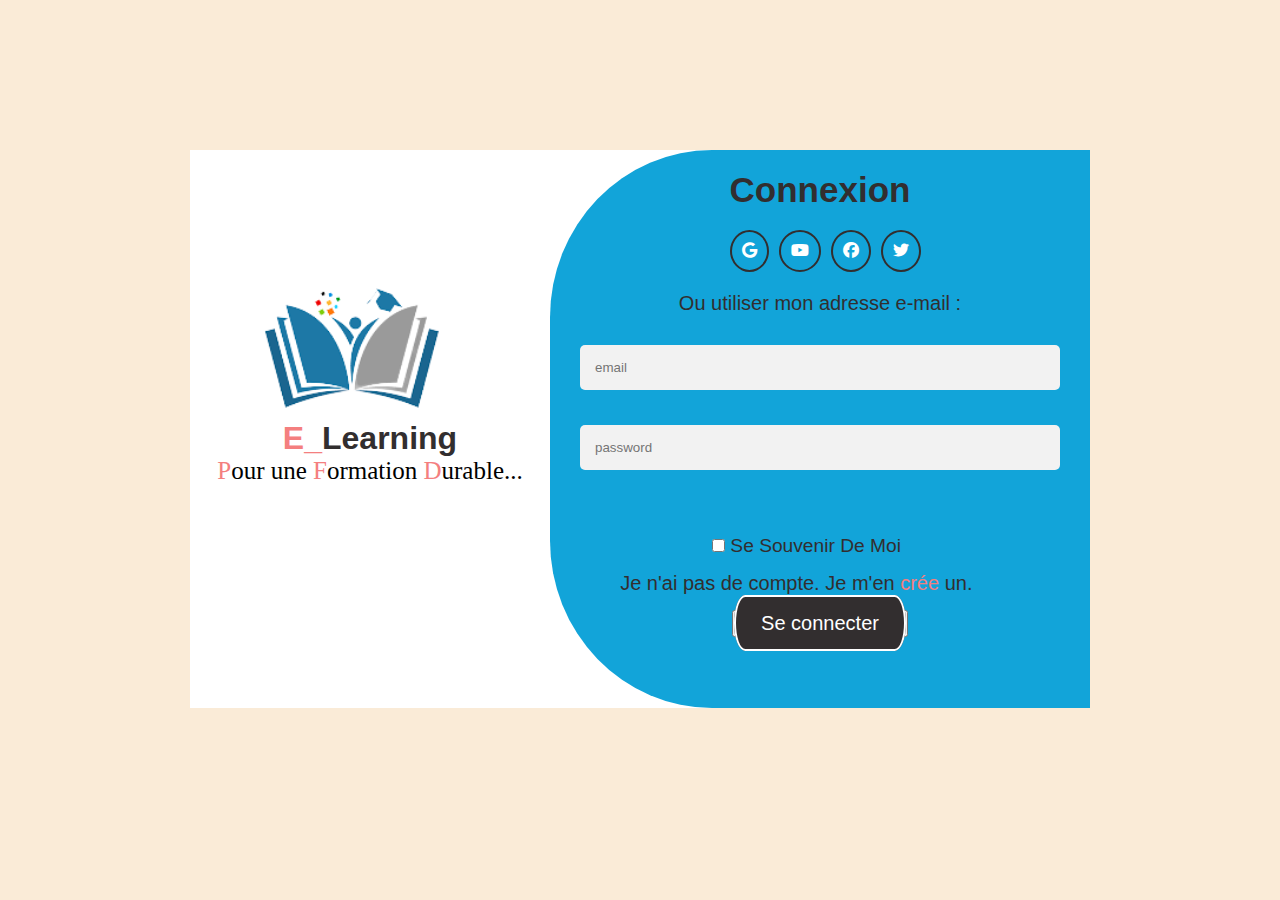
<file: HTML/connexion.html>
<!DOCTYPE html>
<html lang="en">
<head>
    <meta charset="UTF-8">
    <meta http-equiv="X-UA-Compatible" content="IE=edge">
    <meta name="viewport" content="width=device-width, initial-scale=1.0">
    <link rel="shortcut icon" href="./../Images/logo-removebg.png" type="image/x-icon">
    <title>Document</title>
    <link rel="stylesheet" href="https://cdnjs.cloudflare.com/ajax/libs/font-awesome/6.2.1/css/all.min.css">
    <link rel="stylesheet" href="./../CSS/connexion.css">
</head>
<body>
    <div class="container">
        <div class="titre">
            <img src="./../Images/logo-removebg.png" alt="">
            <h1><span>E_</span>Learning  </h1>
            <p><span>P</span>our une <span>F</span>ormation <span>D</span>urable...</p>
        </div>
        <form>
            <h2>Connexion</h2>
            <div class="social">
                <p><i class="fab fa-google"></i></p>
                <p><i class="fab fa-youtube"></i></p>
                <p><i class="fab fa-facebook"></i></p>
                <p><i class="fab fa-twitter"></i></p>
            </div>
            <p class="email">Ou utiliser mon adresse e-mail :</p>
            <div class="inputs">
                <input type="email" placeholder="email">
                <input type="password" placeholder="password">
            </div>
            <label for=""><input type="checkbox"> Se Souvenir De Moi</label>
            <p class="inscription">Je n'ai pas de compte. Je m'en <a href="./inscription.html"><span>crée</span></a> un.</p>
          
                <div style="text-align: center;">
                    <button><a href="./leCour.html">Se connecter</a></button>
                </div>
        </form>
    </div>
    
</body>
</html>
</file>
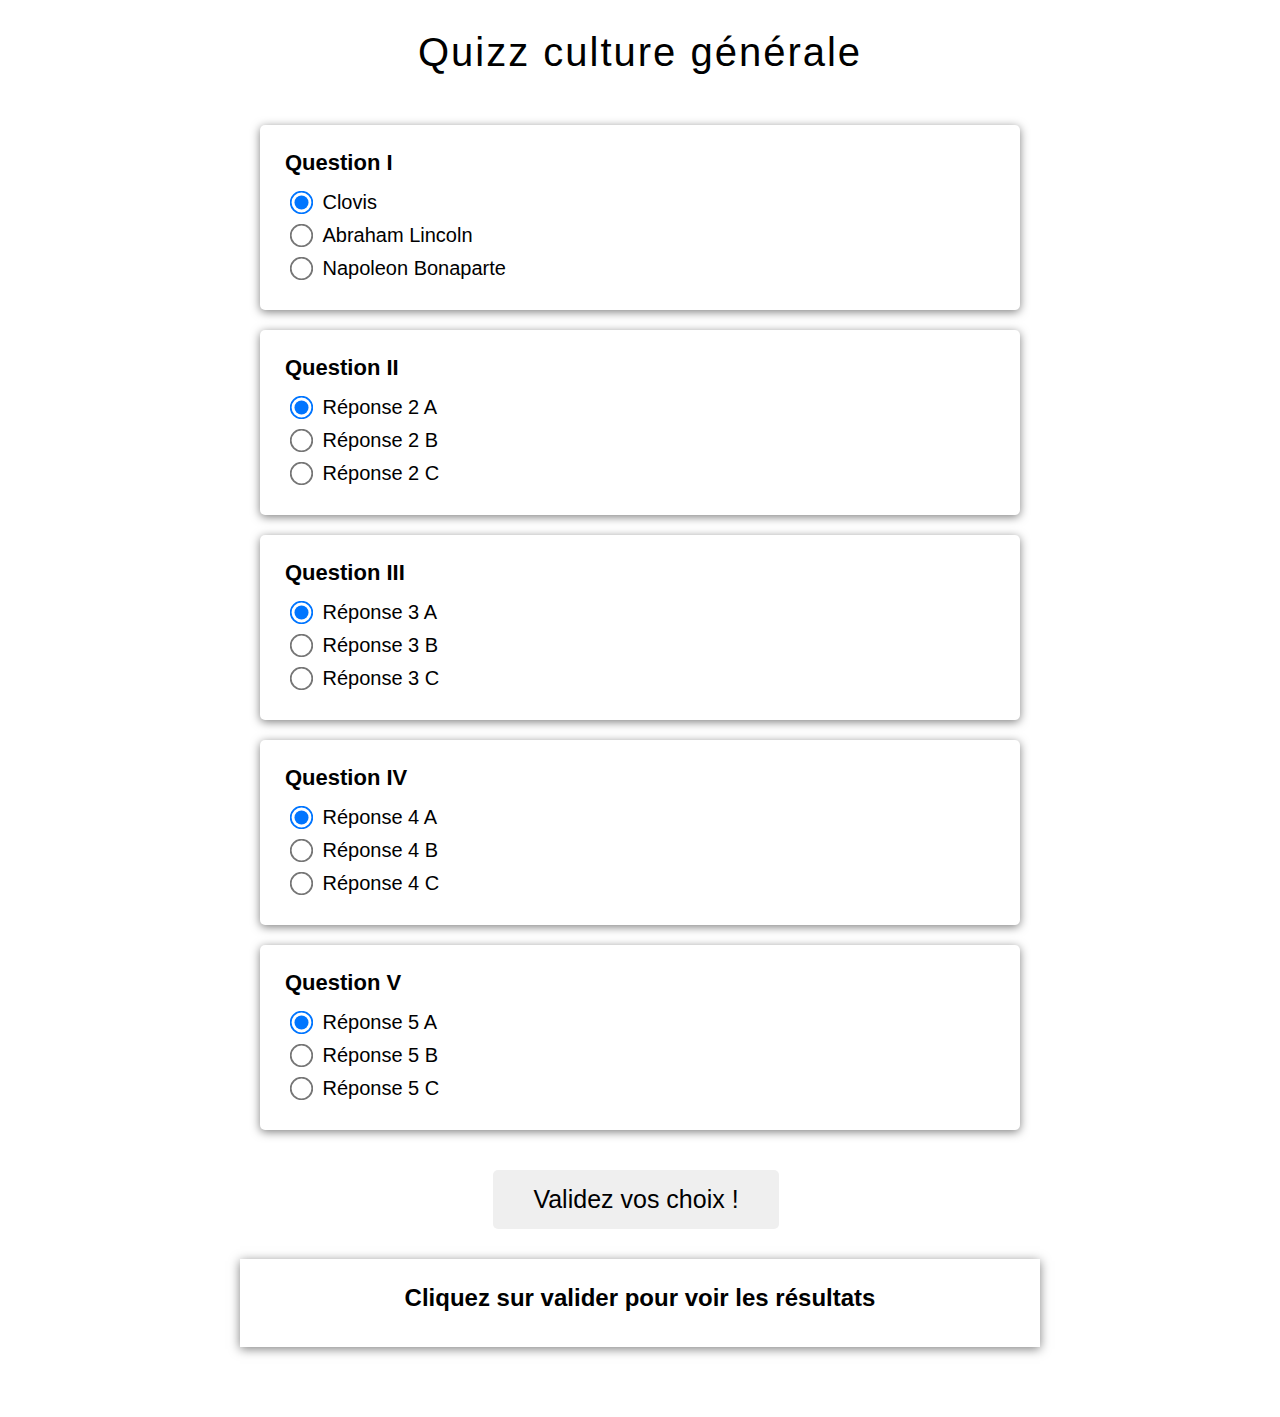
<file: HTML/quizz.html>
<!DOCTYPE html>
<html lang="en">
<head>
    <meta charset="UTF-8">
    <meta http-equiv="X-UA-Compatible" content="IE=edge">
    <meta name="viewport" content="width=device-width, initial-scale=1.0">
    <link rel="stylesheet" href="./../CSS/quizz.css">
    <title>QUIZZ</title>
    
    <h1>Quizz culture générale</h1>
    <div class="container-global">
        <form  class="form-quizz">
            <div class="question-block">
                <h4>Question I</h4>

                <div>
                    <input type="radio" id="Clovis" name="q1" value="a" checked>
                    <label for="Clovis">Clovis</label>
                </div>

                <div>
                    <input type="radio" id="Lincoln" name="q1" value="b" >
                    <label for="Lincoln">Abraham Lincoln</label>
                </div>

                <div>
                    <input type="radio" id="Bonaparte" name="q1" value="c" >
                    <label for="Bonaparte">Napoleon Bonaparte</label>
                </div>
            </div>


            <div class="question-block">
                <h4>Question II</h4>

                <div>
                    <input type="radio" id="reponse2A" name="q2" value="a" checked>
                    <label for="reponse2">Réponse 2 A</label>
                </div>

                <div>
                    <input type="radio" id="reponse2B" name="q2" value="b" >
                    <label for="reponse2B">Réponse 2 B</label>
                </div>

                <div>
                    <input type="radio" id="reponse2C" name="q2" value="c" >
                    <label for="reponse2C">Réponse 2 C</label>
                </div>
            </div>


            <div class="question-block">
                <h4>Question III</h4>

                <div>
                    <input type="radio" id="reponse3A" name="q3" value="a" checked>
                    <label for="reponse3A">Réponse 3 A</label>
                </div>

                <div>
                    <input type="radio" id="reponse3B" name="q3" value="b" >
                    <label for="reponse3B">Réponse 3 B</label>
                </div>

                <div>
                    <input type="radio" id="reponse3C" name="q3" value="c" >
                    <label for="reponse3C">Réponse 3 C</label>
                </div>
            </div>


            <div class="question-block">
                <h4>Question IV</h4>

                <div>
                    <input type="radio" id="reponse4A" name="q4" value="a" checked>
                    <label for="reponse4A">Réponse 4 A</label>
                </div>

                <div>
                    <input type="radio" id="reponse4B" name="q4" value="b" >
                    <label for="reponse4B">Réponse 4 B</label>
                </div>

                <div>
                    <input type="radio" id="reponse4C" name="q4" value="c" >
                    <label for="reponse4C">Réponse 4 C</label>
                </div>
            </div>


            <div class="question-block">
                <h4>Question V</h4>

                <div>
                    <input type="radio" id="reponse5A" name="q5" value="a" checked>
                    <label for="reponse5A">Réponse 5 A</label>
                </div>

                <div>
                    <input type="radio" id="reponse5B" name="q5" value="b" >
                    <label for="reponse5B">Réponse 5 B</label>
                </div>

                <div>
                    <input type="radio" id="reponse5C" name="q5" value="c" >
                    <label for="reponse5C">Réponse 5 C</label>
                </div>
            </div>
            <div class="buttons">
                <button type="submit">Validez vos choix !</button>
                <p></p>
            </div>

        </form>

        <div class="resultats">
            <h2>Cliquez sur valider pour voir les résultats</h2>
            <p class="aide"></p>
            <p class="note"></p>
        </div>
    </div>
</head>
<body>
    <script src="../JS/quizz.js"></script>
</body>
</html>
</file>
<file: CSS/connexion.css>
*{
    margin: 0;
    padding: 0;
    box-sizing: border-box;
}

body{
    background-color: antiquewhite;
}

.container{
    width: 100%;
    max-width: 900px;
    margin-right: auto;
    margin-left: auto;
    margin-top: 150px;
    height: 62vh;
    background-color: #fff;
    display: flex;
    flex-wrap: wrap;
    overflow: hidden;
}

form h2{
    color: #322e2f;
    text-align: center;
    margin-bottom: 10px;
    font-size: 35px;
    font-family: sans-serif;
    margin: 20px;
}

.container .titre{
    width: 40%;
    flex-wrap: wrap;
    list-style: none;
}

.titre img{
    width: 90%;
   position: relative;
   top: 90px;
}
.titre h1{
    text-align: center;
    color: #322e2f;
    font-family: sans-serif;
    font-size: 2rem;
    margin-top: 50px;
    
}
.titre span{
    color: rgb(244, 127, 127);
}

.titre p{
    font-size: 25px;
    text-align: center;
}


.container form{
    width: 60%;
    border-top-left-radius: 30%;
    border-bottom-left-radius: 30%;
    background-color: #12a4d9;
    flex-wrap: wrap;
   
}

form .social{
    margin: 20px;
    display:flex ;
    flex-wrap: wrap;
    justify-content: center;
    color: #fff;
    transition: 0.5s;
}

form .social :hover{
    transform: translateY(-10px);
}

form .social p{
    padding: 10px;
    margin-left: 10px;
    border: 2px solid  #322e2f;
    border-radius: 100%;
    text-align: center;
    cursor: pointer;
}


form .email{
    text-align: center;
    color: #322e2f;
    font-size: 20px;
    font-family: sans-serif;
}

form .inputs{
    display: flex;
    flex-direction: column;
    margin: 30px;
}

form .inputs input[type="email"],input[type="password"]{
    padding: 15px;
    border-radius: 5px;
    border: none;
    background-color: #f2f2f2;
    margin-bottom: 35px;
    outline: none;
}

form .inscription{
    font-size: 20px;
    color: #322e2f;
    margin-bottom: 30px;
    margin: 15px;
    margin-left: 13%;
    font-family: sans-serif;
}

form p span{
    color: rgb(244, 127, 127);
}

label{
    font-size: 1.2rem;
    text-align: center;
    margin: 20px;
    margin-left: 30%;
    color: #322e2f;
    font-family: sans-serif;
}

 form button a{
    padding: 15px 25px;
    text-decoration: none;
    border: 2px solid #fff;
    border-radius: 20px/50px;
    font-size: 20px;
    color: #ffffff;
    background-color: #322e2f;
    outline: none;
    cursor: pointer;
}

form .inscription a{
    text-decoration: none;
}

@media screen and (max-width:500px){

    .container .titre{
     display: none;
    }
    .container form{
      width: 100%;
    }
    
    }
</file>
<file: CSS/quizz.css>
::root{
    --color1 : #12A4D9;
    --color2 : #CA776F;
}

*, ::before, ::after{
   box-sizing: border-box ;
   margin: 0;
   padding: 0
}


body{
    font-family: Arial, Helvetica, sans-serif;
}
h1{
    font-family: 'Russo One', Arial;
    font-weight: lighter;
    letter-spacing: 2px;
    text-align: center;
    padding: 30px 0;
    font-size: 40px;
}
.container-global{
    width: 70%;
    max-width: 800px;
    margin: 0 auto;
    height: auto;

}
.question-block {
    padding: 15px 25px 25px;
    margin: 20px;
    border-radius: 5px;
    box-shadow: 0 2px 10px rgba(0,0,0,0.5);
}
.question-block h4{
    padding: 10px 0;
    font-size: 22px;
}
.question-block label{
    font-size: 20px;
}
.question-block input[type='radio']{
    transform : scale(1.8);
    margin: 10px;
}

.resultats{
    padding: 25px;
    margin: 10px 0 70px;
    box-shadow: 0 2px 10px rgba(0, 0, 0, 0.5);
}
.resultats h2{
    text-align: center;
}
.aide{
    text-align: center;
    font-size: 20px;
    margin-top: 10px;
}

.note{
 text-align: center;   
 font-size: 25px;
 margin-top: 10px;
}
.buttons{
    display:flex;
    justify-content: center;
    justify-content: space-around;
    align-items: center;
}
.buttons p{
    font-size: 2rem;
    cursor:pointer;
    margin-right: 8px;
}

form button{
    border: none;
    outline: none;
    border: 1px soloid #333;
    border-radius: 5px;
    display: block;
    margin: 20px auto;
    padding: 15px 40px;
    cursor: pointer;
    font-size: 25px;
    transition: background-color 0.2s ease-in-out
}
form button:hover{
    background-color: lightblue;
}

.echec{
    animation: echec 0.3s ease-in-out
}
    
@keyframes echec{
    0%{
        transform: translateX(0px);
    }
    33%{
        transform: translateX(5px);
    }
    66%{
        transform: translateX(-5px);
    }
    100%{
        transform: translateX(0px);
    }
}
</file>
